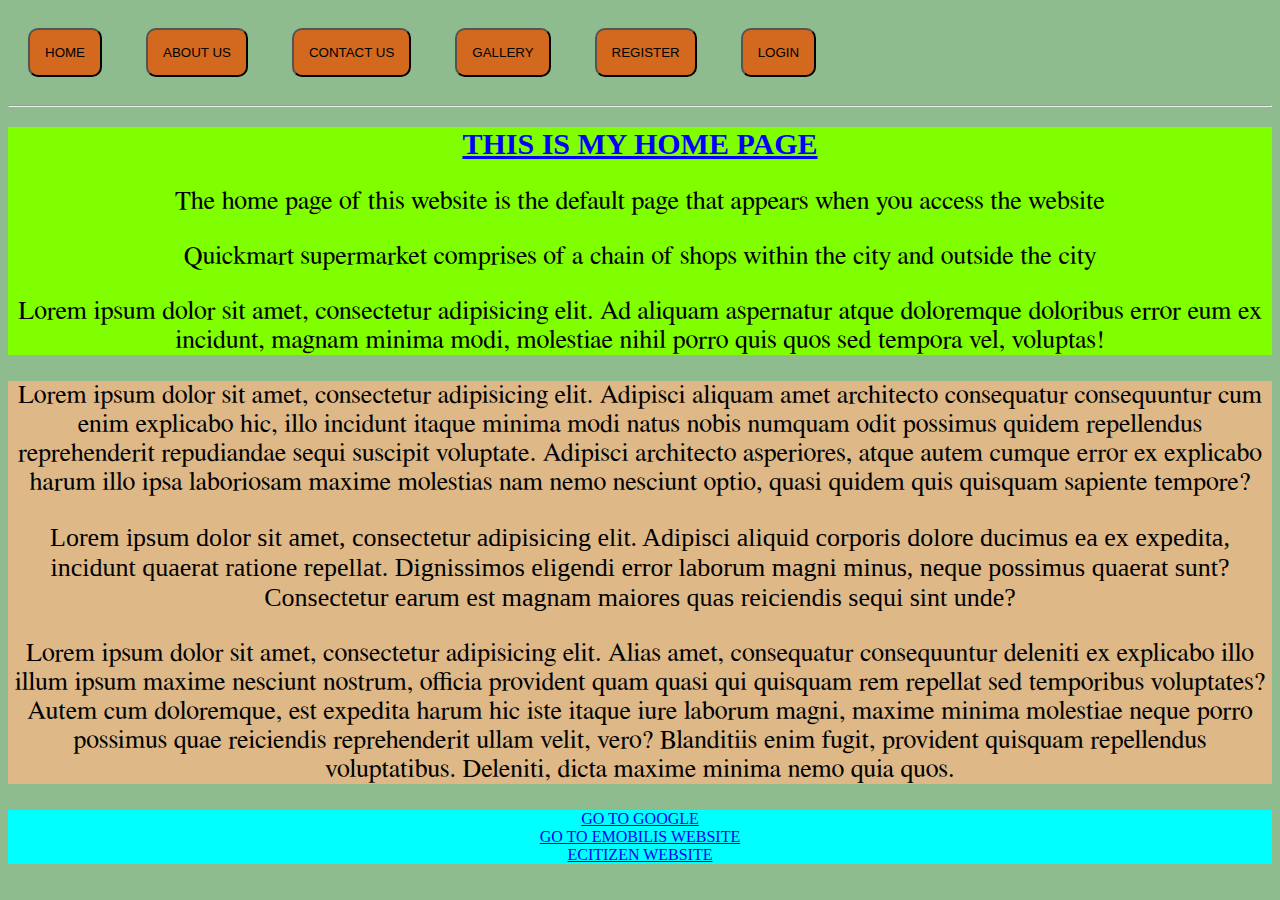
<file: index.html>
<!DOCTYPE html>
<html lang="en">
<head>
    <meta charset="UTF-8">
    <title>Home</title>
    <link rel="stylesheet" href="css/style.css">
</head>
<body style="background-color: darkseagreen">

<a href="#"><button style="background-color: chocolate; padding: 15px;margin: 20px; border-radius: 10px">HOME</button></a>
<a href="aboutus.html"><button style="background-color: chocolate; padding: 15px;margin: 20px; border-radius: 10px">ABOUT US</button></a>
<a href="contactus.html"><button style="background-color: chocolate; padding: 15px;margin: 20px; border-radius: 10px">CONTACT US</button></a>
<a href="gallery.html"><button style="background-color: chocolate; padding: 15px;margin: 20px; border-radius: 10px">GALLERY</button></a>
<a href="register.html"><button style="background-color: chocolate; padding: 15px;margin: 20px;border-radius: 10px">REGISTER</button></a>
<a href="login.html"><button style="background-color: chocolate; padding: 15px;margin: 20px;border-radius: 10px">LOGIN</button></a>
<hr>

<div id="moja">
<h1 class="head_one" style="text-align: center; font-size: 30px; font-family: Dialog;text-decoration: underline;color:blue">THIS IS MY HOME PAGE</h1>
<p id="para_one" style="text-align: center; font-family: FreeSerif;font-size: 26px;color: black">The home page of this website is the default page that appears when you access the website</p>
<p style="text-align: center; font-family: FreeSerif;font-size: 26px;color: black">Quickmart supermarket comprises of a chain of shops within the city and outside the city</p>
<p style="text-align: center; font-family: FreeSerif;font-size: 26px;color: black">Lorem ipsum dolor sit amet, consectetur adipisicing elit. Ad aliquam aspernatur atque doloremque
    doloribus error eum ex incidunt, magnam minima modi, molestiae nihil porro quis quos sed tempora vel, voluptas!</p>
</div>



<div id="mbili">
<p style="text-align: center; font-family: FreeSerif;font-size: 26px;color: black">Lorem ipsum dolor sit amet, consectetur adipisicing elit. Adipisci aliquam amet architecto consequatur consequuntur
    cum enim explicabo hic, illo incidunt itaque minima modi natus nobis numquam odit possimus quidem repellendus
    reprehenderit repudiandae sequi suscipit voluptate. Adipisci architecto asperiores, atque autem cumque error
    ex explicabo harum illo ipsa laboriosam maxime molestias nam nemo nesciunt optio, quasi quidem quis quisquam
    sapiente tempore?</p>
<p style="text-align: center; font-size: 26px;color: black;font-family: AnjaliOldLipi">Lorem ipsum dolor sit amet, consectetur adipisicing elit. Adipisci aliquid corporis dolore ducimus ea ex expedita,
    incidunt quaerat ratione repellat. Dignissimos eligendi error laborum magni minus, neque possimus quaerat sunt?
    Consectetur earum est magnam maiores quas reiciendis sequi sint unde?</p>
<p style="text-align: center; font-family: FreeSerif;font-size: 26px;color: black">Lorem ipsum dolor sit amet, consectetur adipisicing elit. Alias amet, consequatur consequuntur deleniti ex
    explicabo illo illum ipsum maxime nesciunt nostrum, officia provident quam quasi qui quisquam rem repellat
    sed temporibus voluptates? Autem cum doloremque, est expedita harum hic iste itaque iure laborum magni,
    maxime minima molestiae neque porro possimus quae reiciendis reprehenderit ullam velit, vero? Blanditiis
    enim fugit, provident quisquam repellendus voluptatibus. Deleniti, dicta maxime minima nemo quia quos.</p>
</div>


<div id="tatu">
<a href="https://google.com" class="google">GO TO GOOGLE</a> <br>
<a href="https://emobilis.ac.ke" id="emobilis">GO TO EMOBILIS WEBSITE</a> <br>
<a href="https://ecitizen.go.ke" class="ecitizen">ECITIZEN WEBSITE</a> <br>
</div>











</body>
</html>
</file>
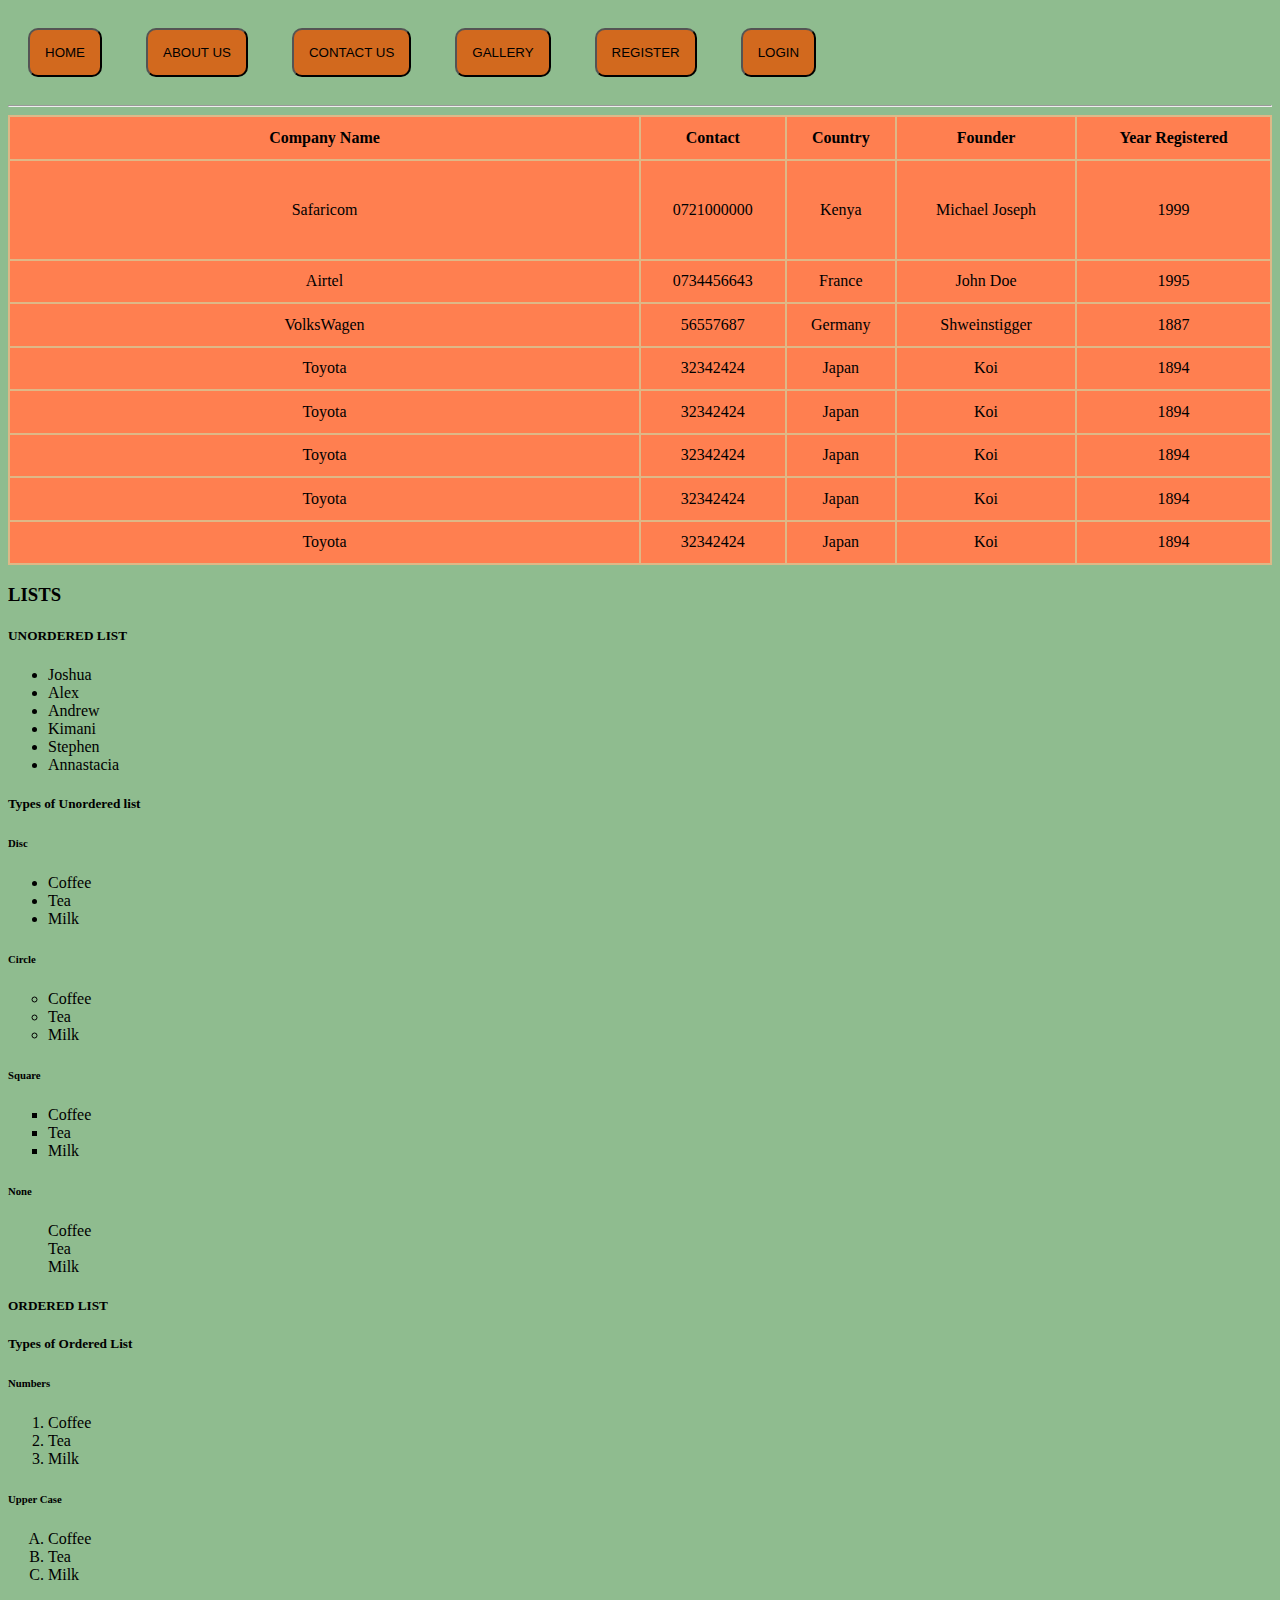
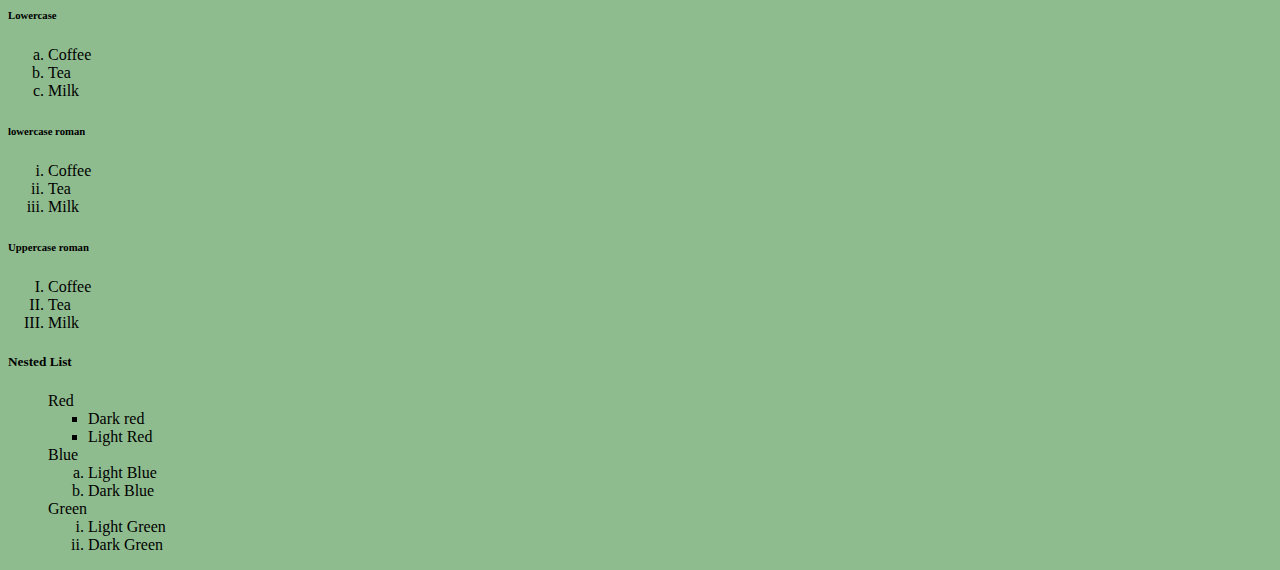
<file: aboutus.html>
<!DOCTYPE html>
<html lang="en">
<head>
    <meta charset="UTF-8">
    <title>ABOUT US</title>
    <link rel="stylesheet" href="css/style.css">
</head>
<body style="background-color: darkseagreen">
<a href="index.html"><button style="background-color: chocolate; padding: 15px;margin: 20px; border-radius: 10px">HOME</button></a>
<a href="#"><button style="background-color: chocolate; padding: 15px;margin: 20px; border-radius: 10px">ABOUT US</button></a>
<a href="contactus.html"><button style="background-color: chocolate; padding: 15px;margin: 20px; border-radius: 10px">CONTACT US</button></a>
<a href="gallery.html"><button style="background-color: chocolate; padding: 15px;margin: 20px; border-radius: 10px">GALLERY</button></a>
<a href="register.html"><button style="background-color: chocolate; padding: 15px;margin: 20px;border-radius: 10px">REGISTER</button></a>
<a href="login.html"><button style="background-color: chocolate; padding: 15px;margin: 20px;border-radius: 10px">LOGIN</button></a>
<hr>

<table style="width: 100%; height: 50vh">
    <tr>
        <th style="width: 50%">Company Name</th>
        <th>Contact</th>
        <th>Country</th>
        <th>Founder</th>
        <th>Year Registered</th>
    </tr>
    <tr style="height: 100px">
        <td>Safaricom</td>
        <td>0721000000</td>
        <td>Kenya</td>
        <td>Michael Joseph</td>
        <td>1999</td>
    </tr>
    <tr>
        <td>Airtel</td>
        <td>0734456643</td>
        <td>France</td>
        <td>John Doe</td>
        <td>1995</td>
    </tr>
    <tr>
        <td>VolksWagen</td>
        <td>56557687</td>
        <td>Germany</td>
        <td>Shweinstigger</td>
        <td>1887</td>
    </tr>
    <tr>
        <td>Toyota</td>
        <td>32342424</td>
        <td>Japan</td>
        <td>Koi</td>
        <td>1894</td>
    </tr>
     <tr>
        <td>Toyota</td>
        <td>32342424</td>
        <td>Japan</td>
        <td>Koi</td>
        <td>1894</td>
    </tr>
     <tr>
        <td>Toyota</td>
        <td>32342424</td>
        <td>Japan</td>
        <td>Koi</td>
        <td>1894</td>
    </tr>
     <tr>
        <td>Toyota</td>
        <td>32342424</td>
        <td>Japan</td>
        <td>Koi</td>
        <td>1894</td>
    </tr>
     <tr>
        <td>Toyota</td>
        <td>32342424</td>
        <td>Japan</td>
        <td>Koi</td>
        <td>1894</td>
    </tr>
</table>

<!--create a three column table with six rows and ensure it has the necessary stylings-->

<h3>LISTS</h3>
<h5>UNORDERED LIST</h5>
<ul>
    <li>Joshua</li>
    <li>Alex</li>
    <li>Andrew</li>
    <li>Kimani</li>
    <li>Stephen</li>
    <li>Annastacia</li>
</ul>
<h5>Types of Unordered list</h5>
<h6>Disc</h6>
<ul style="list-style-type: disc">
    <li>Coffee</li>
    <li>Tea</li>
    <li>Milk</li>
</ul>
<h6>Circle</h6>
<ul style="list-style-type: circle">
    <li>Coffee</li>
    <li>Tea</li>
    <li>Milk</li>
</ul>
<h6>Square</h6>
<ul style="list-style-type: square">
    <li>Coffee</li>
    <li>Tea</li>
    <li>Milk</li>
</ul>
<h6>None</h6>
<ul style="list-style-type: none">
    <li>Coffee</li>
    <li>Tea</li>
    <li>Milk</li>
</ul>
<h5>ORDERED LIST</h5>
<h5>Types of Ordered List</h5>
<h6>Numbers</h6>
<ol type="1">
    <li>Coffee</li>
    <li>Tea</li>
    <li>Milk</li>
</ol>
<h6>Upper Case</h6>
<ol type="A">
    <li>Coffee</li>
    <li>Tea</li>
    <li>Milk</li>
</ol>
<h6>Lowercase</h6>
<ol type="a">
    <li>Coffee</li>
    <li>Tea</li>
    <li>Milk</li>
</ol>
<h6>lowercase roman</h6>
<ol type="i">
    <li>Coffee</li>
    <li>Tea</li>
    <li>Milk</li>
</ol>
<h6>Uppercase roman</h6>
<ol type="I">
    <li>Coffee</li>
    <li>Tea</li>
    <li>Milk</li>
</ol>
<h5>Nested List</h5>
<ul style="list-style-type: none">
    <li>Red
    <ul style="list-style-type: square">
        <li>Dark red</li>
        <li>Light Red</li>
    </ul>
    </li>
    <li>Blue
    <ol type="a">
        <li>Light Blue</li>
        <li>Dark Blue</li>
    </ol>
    </li>
    <li>Green
    <ol type="i">
        <li>Light Green</li>
        <li>Dark Green</li>
    </ol>
    </li>
</ul>

<!--create a three layered nested list of shopping items-->




</body>
</html>
</file>
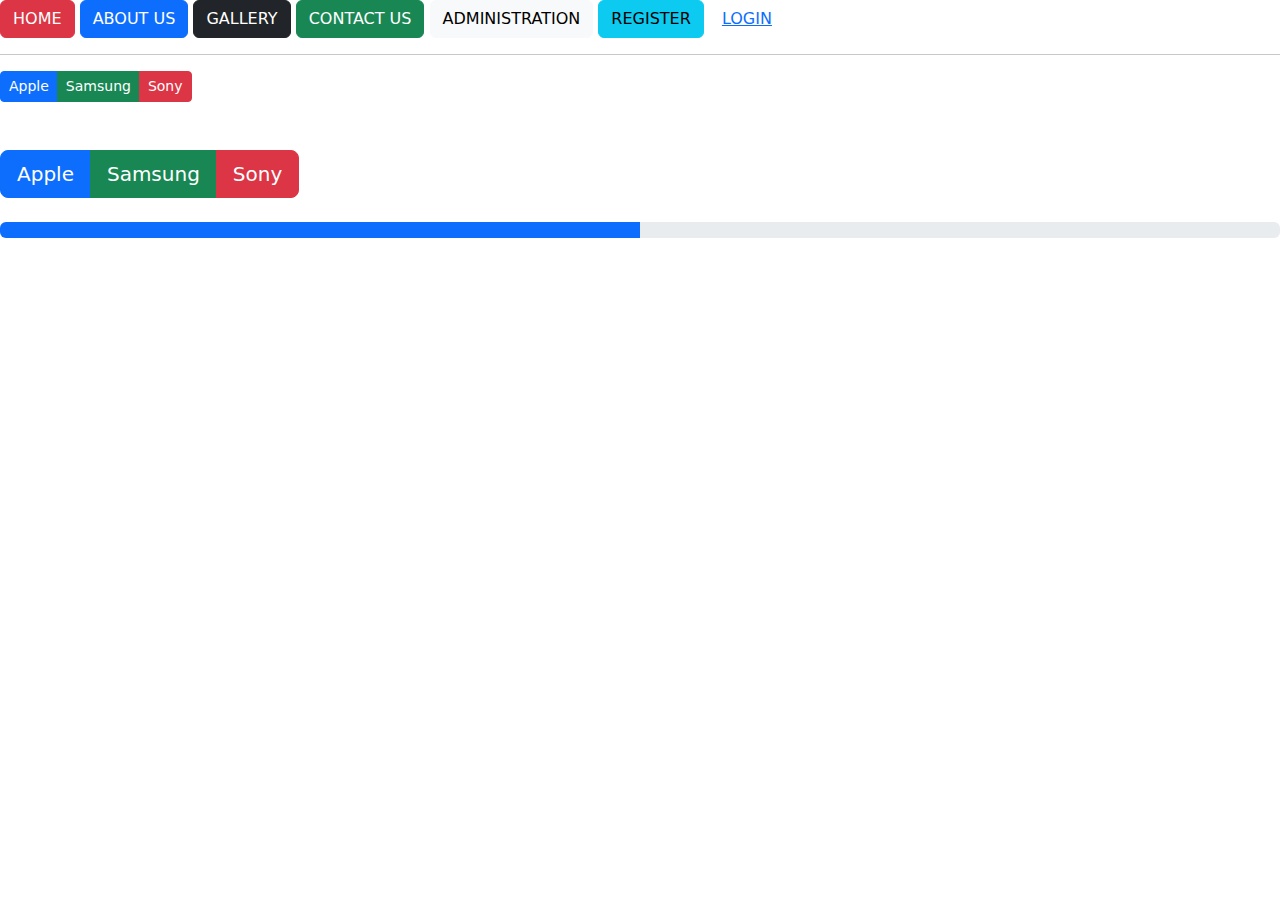
<file: bootstrap.html>
<!DOCTYPE html>
<html lang="en">
<head>
    <meta charset="UTF-8">
    <title>Bootstrap</title>
    <link rel="stylesheet" href="css/bootstrap/css/bootstrap.min.css">

</head>
<body>
<button class="btn btn-danger">HOME</button>
<button class="btn btn-primary">ABOUT US</button>
<button class="btn btn-dark">GALLERY</button>
<button class="btn btn-success">CONTACT US</button>
<button class="btn btn-light">ADMINISTRATION</button>
<button class="btn btn-info">REGISTER</button>
<button class="btn btn-link">LOGIN</button>
<hr>

<div class="btn-group btn-group-sm">
  <button type="button" class="btn btn-primary">Apple</button>
  <button type="button" class="btn btn-success">Samsung</button>
  <button type="button" class="btn btn-danger">Sony</button>
</div>
<br><br><br>
<div class="btn-group btn-group-lg">
  <button type="button" class="btn btn-primary">Apple</button>
  <button type="button" class="btn btn-success">Samsung</button>
  <button type="button" class="btn btn-danger">Sony</button>
</div>
<br><br>
<div class="progress">
  <div class="progress-bar" style="width:50%"></div>
</div>







<script src="css/bootstrap/js/bootstrap.min.js"></script>
</body>
</html>
</file>
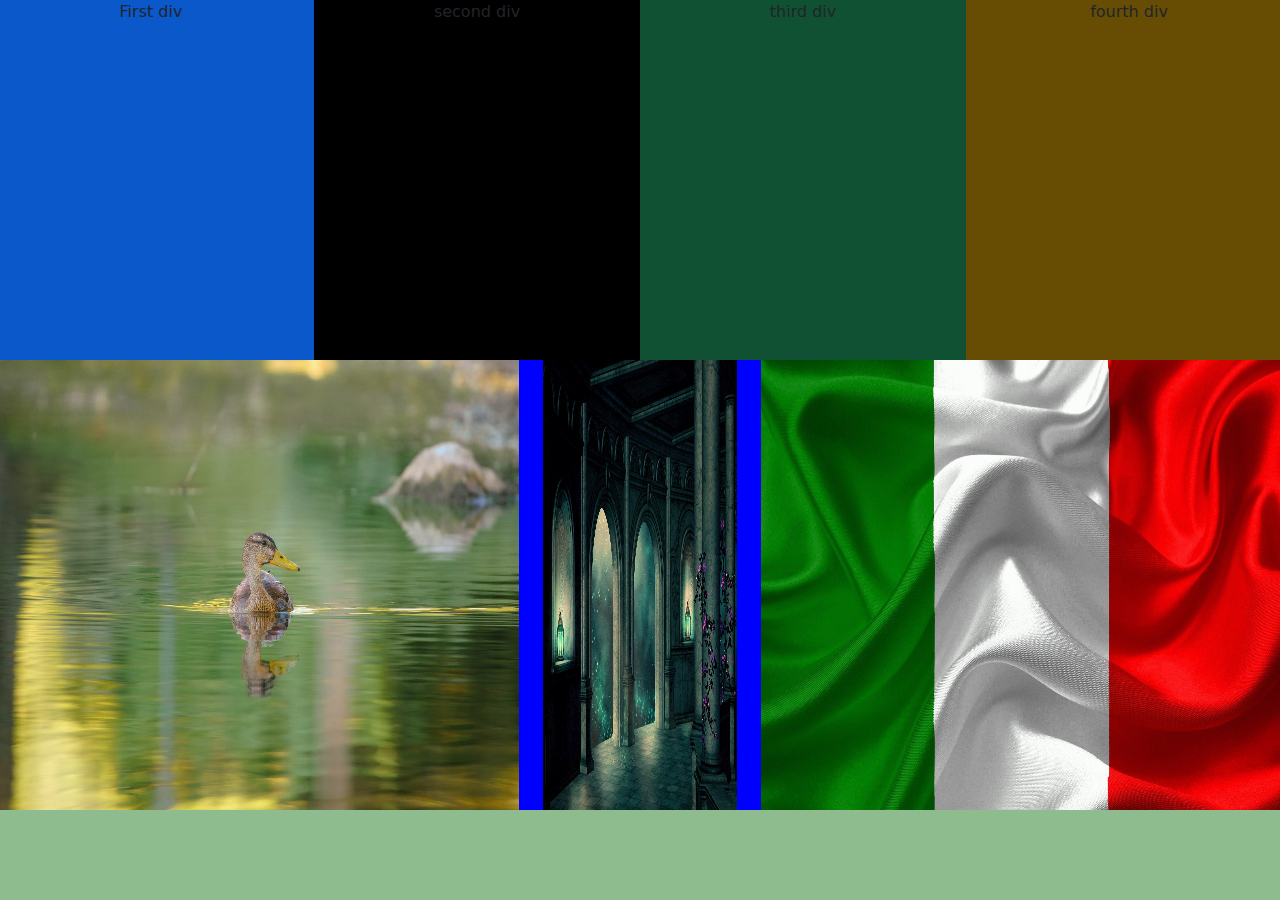
<file: bootstrap_grid.html>
<!DOCTYPE html>
<html lang="en">
<head>
    <meta charset="UTF-8">
    <title>Bootstrap</title>
    <link rel="stylesheet" href="css/bootstrap/css/bootstrap.min.css">
    <link rel="stylesheet" href="css/style.css">
</head>
<body>

<div class="row">
    <div class="col-md-1 col-sm-5 col-3 col-lg-3 col-xl-3 col-xxl-3 a">
        <p>First div</p>
    </div>
    <div class="col-md-5 col-sm-1 col-3 col-lg-3 col-xl-3 col-xxl-3 b">
        <p>second div</p>
    </div>
    <div class="col-md-1 col-sm-1 col-3 col-lg-3 col-xl-3 col-xxl-3 c">
        <p>third div</p>
    </div>
    <div class="col-md-5 col-sm-5 col-3 col-lg-3 col-xl-3 col-xxl-3 d">
        <p>fourth div</p>
    </div>

</div>

<div class="row">
    <div class="col-md-5 col-sm-4 col-4">
        <img class="img_one" src="resources/images/duck.jpg" alt="Duck">
    </div>
    <div class="col-md-2 col-sm-4 col-4">
        <img class="img_one" src="resources/images/palace.jpg" alt="Palace">
    </div>
    <div class="col-md-5 col-sm-4 col-4">
        <img class="img_one" src="resources/images/italy.jpg" alt="Italy">
    </div>


</div>













<script src="css/bootstrap/js/bootstrap.min.js"></script>
</body>
</html>
</file>
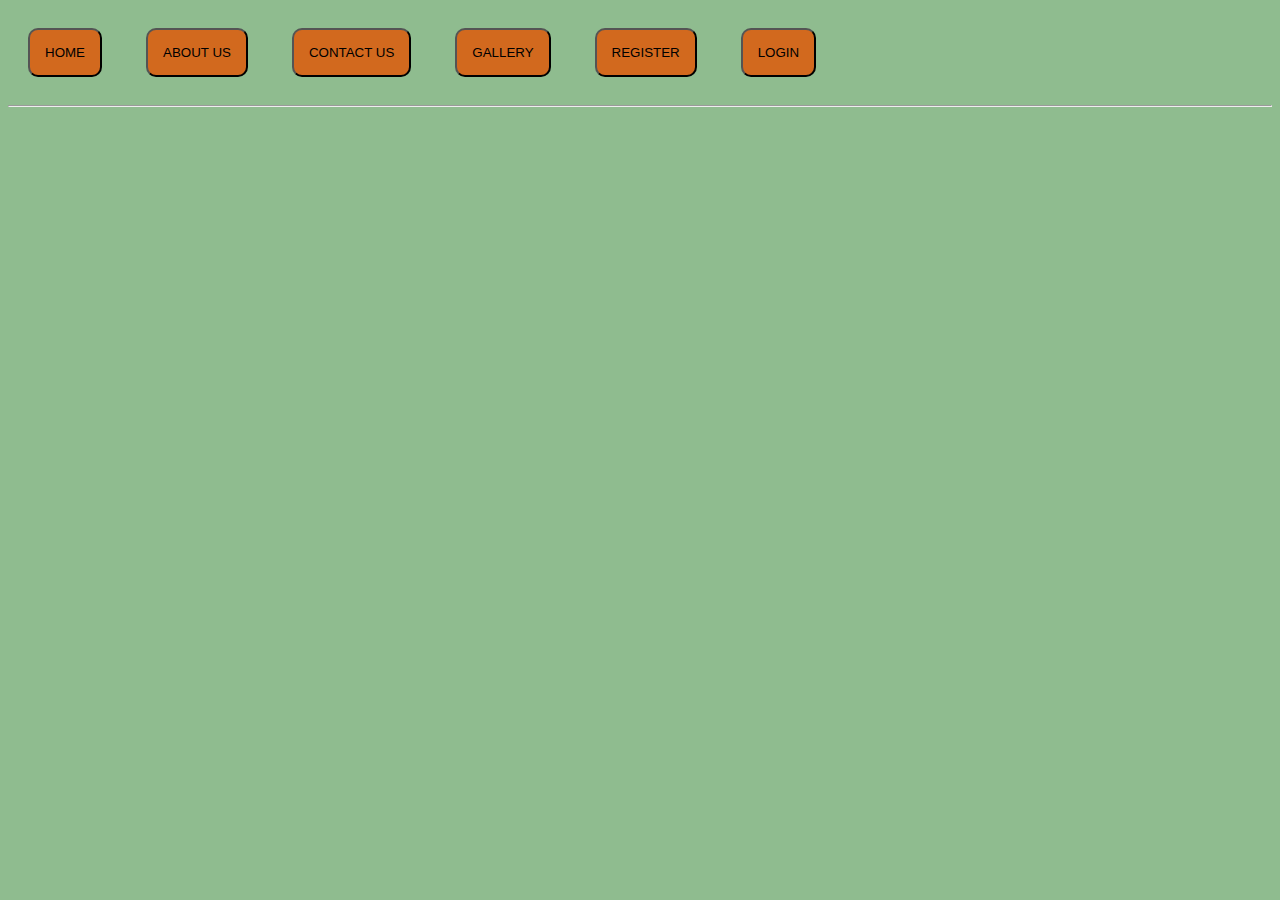
<file: contactus.html>
<!DOCTYPE html>
<html lang="en">
<head>
    <meta charset="UTF-8">
    <title>CONTACT US</title>
</head>
<body style="background-color: darkseagreen">

<a href="index.html"><button style="background-color: chocolate; padding: 15px;margin: 20px; border-radius: 10px">HOME</button></a>
<a href="aboutus.html"><button style="background-color: chocolate; padding: 15px;margin: 20px; border-radius: 10px">ABOUT US</button></a>
<a href="#"><button style="background-color: chocolate; padding: 15px;margin: 20px; border-radius: 10px">CONTACT US</button></a>
<a href="gallery.html"><button style="background-color: chocolate; padding: 15px;margin: 20px; border-radius: 10px">GALLERY</button></a>
<a href="register.html"><button style="background-color: chocolate; padding: 15px;margin: 20px;border-radius: 10px">REGISTER</button></a>
<a href="login.html"><button style="background-color: chocolate; padding: 15px;margin: 20px;border-radius: 10px">LOGIN</button></a>
<hr>


<iframe src="https://www.google.com/maps/embed?pb=!1m18!1m12!1m3!1d3988.846218196047!2d36.
798149776467675!3d-1.264811598723148!2m3!1f0!2f0!3f0!3m2!1i1024!2i768!4f13.1!3m3!1m2!1s0x182f1741d
28f6777%3A0xc89ebb559b0da912!2seMobilis%20Technology%20Training%20Institute!5e0!3m2!1sen!2ske!4v17
17692688772!5m2!1sen!2ske" width="600" height="450" style="border:0;" allowfullscreen="" loading="lazy"
        referrerpolicy="no-referrer-when-downgrade"></iframe>






</body>
</html>
</file>
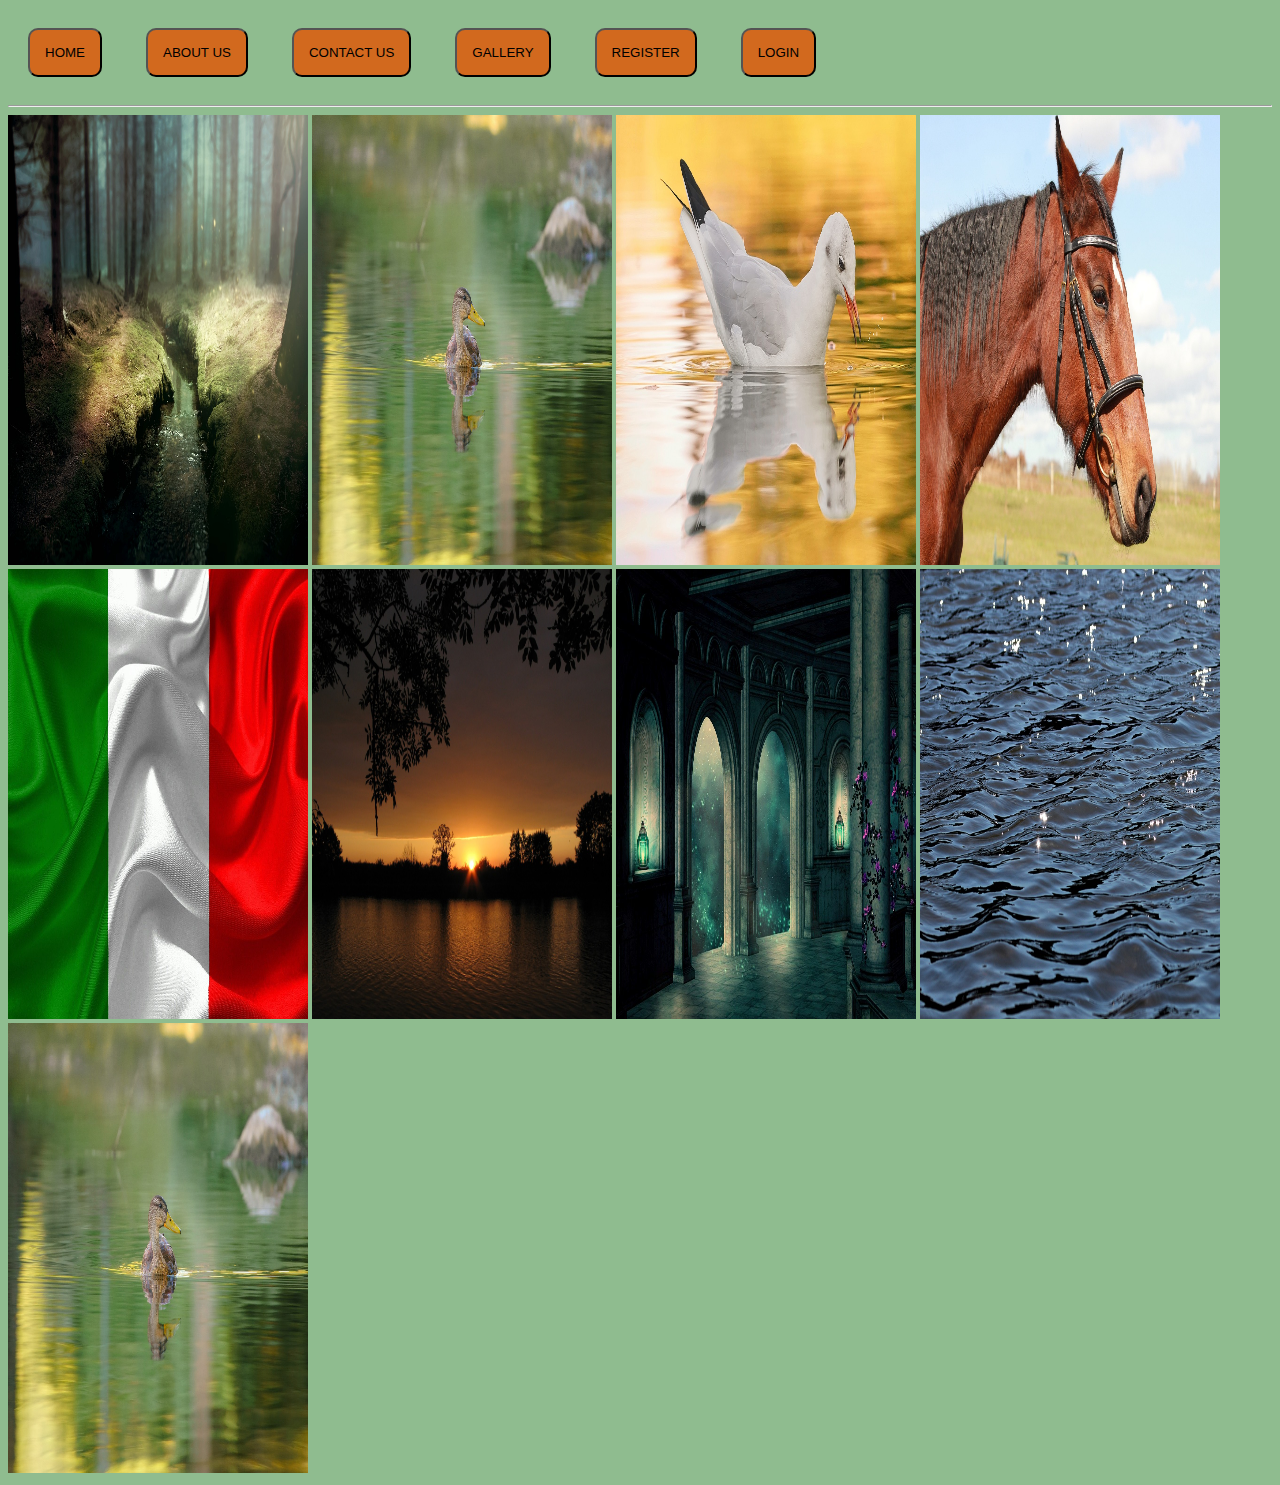
<file: gallery.html>
<!DOCTYPE html>
<html lang="en">
<head>
    <meta charset="UTF-8">
    <title>GALLERY</title>

    <style>

        body{
            background-color: darkseagreen;
        }


        img{
            width: 300px;
            height: 50vh;
        }


    </style>

</head>
<body>
<a href="index.html"><button style="background-color: chocolate; padding: 15px;margin: 20px; border-radius: 10px">HOME</button></a>
<a href="aboutus.html"><button style="background-color: chocolate; padding: 15px;margin: 20px; border-radius: 10px">ABOUT US</button></a>
<a href="contactus.html"><button style="background-color: chocolate; padding: 15px;margin: 20px; border-radius: 10px">CONTACT US</button></a>
<a href="#"><button style="background-color: chocolate; padding: 15px;margin: 20px; border-radius: 10px">GALLERY</button></a>
<a href="register.html"><button style="background-color: chocolate; padding: 15px;margin: 20px;border-radius: 10px">REGISTER</button></a>
<a href="login.html"><button style="background-color: chocolate; padding: 15px;margin: 20px;border-radius: 10px">LOGIN</button></a>
<hr>

<img src="resources/images/background-image.jpg" alt="Background Image">
<img src="resources/images/duck.jpg" alt="Duck">
<img src="resources/images/gull.jpg" alt="Gull">
<img src="resources/images/horse.jpg" alt="Horse">
<img src="resources/images/italy.jpg" alt="Italy">
<img src="resources/images/nature.jpg" alt="Nature">
<img src="resources/images/palace.jpg" alt="Palace">
<img src="resources/images/waters.jpg" alt="Waters">
<img src="resources/images/duck.jpg" alt="Duck2">







</body>
</html>
</file>
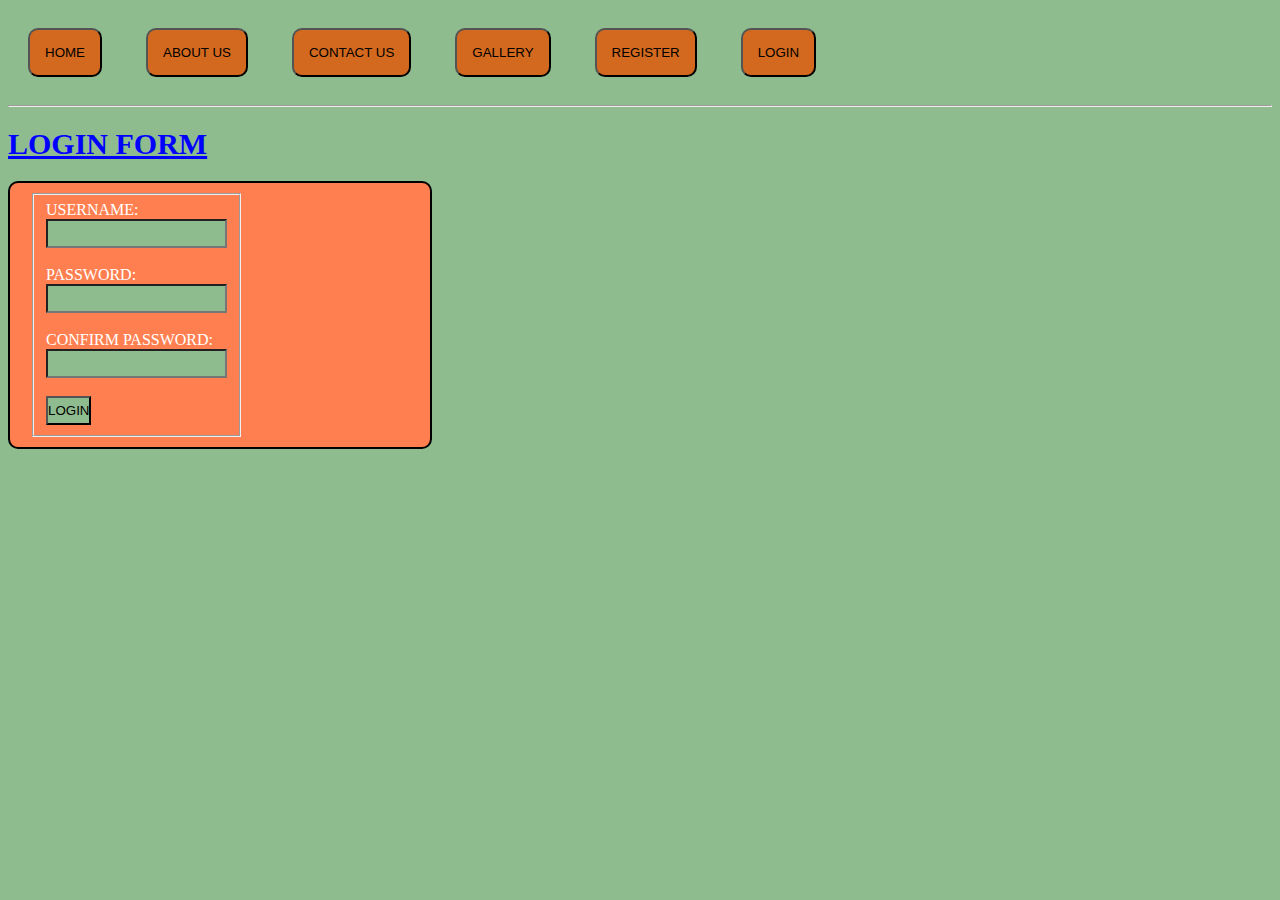
<file: login.html>
<!DOCTYPE html>
<html lang="en">
<head>
    <meta charset="UTF-8">
    <title>LOGIN</title>
    <link rel="stylesheet" href="css/style.css">
    <style>


    </style>
</head>
<body style="background-color: darkseagreen">
<a href="index.html"><button>HOME</button></a>
<a href="aboutus.html"><button>ABOUT US</button></a>
<a href="contactus.html"><button>CONTACT US</button></a>
<a href="gallery.html"><button>GALLERY</button></a>
<a href="register.html"><button>REGISTER</button></a>
<a href="#"><button>LOGIN</button></a>
<hr>
<h1>LOGIN FORM</h1>

<!--username-->
<!--password-->
<!--confirm password-->
<!--login button-->
<form action="">
    <fieldset style="width: 150px">
        <label>USERNAME:</label><br>
        <input type="text"><br><br>

        <label>PASSWORD:</label><br>
        <input type="text"><br><br>

        <label>CONFIRM PASSWORD:</label><br>
        <input type="text"><br><br>

        <input type="submit" value="LOGIN">
    </fieldset>
</form>









</body>
</html>
</file>
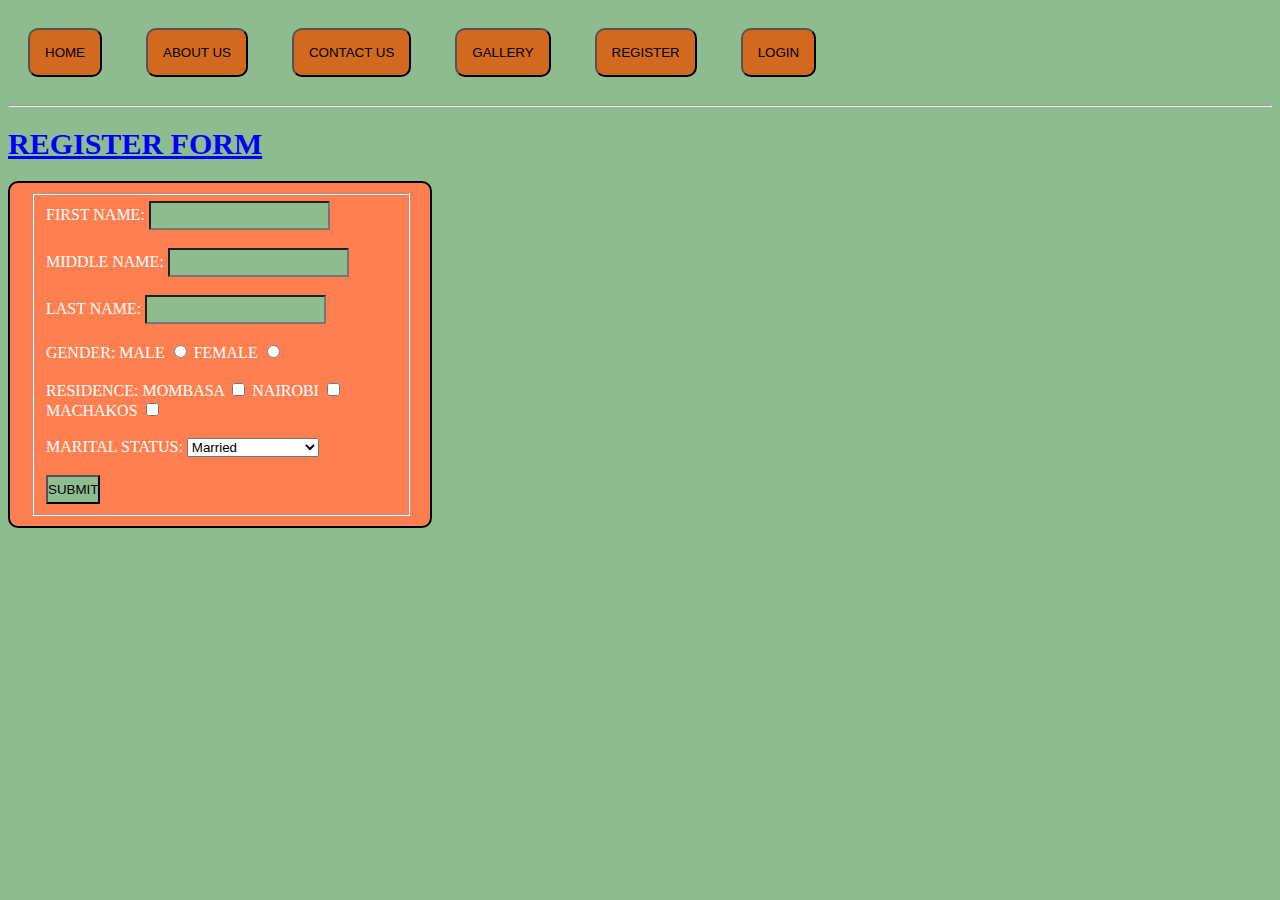
<file: register.html>
<!DOCTYPE html>
<html lang="en">
<head>
    <meta charset="UTF-8">
    <title>REGISTER</title>
    <link rel="stylesheet" href="css/style.css">
    <style>



    </style>
</head>
<body>
<a href="index.html"><button>HOME</button></a>
<a href="aboutus.html"><button>ABOUT US</button></a>
<a href="contactus.html"><button>CONTACT US</button></a>
<a href="gallery.html"><button>GALLERY</button></a>
<a href="#"><button>REGISTER</button></a>
<a href="login.html"><button>LOGIN</button></a>
<hr>
<h1>REGISTER FORM</h1>

<form action="">
    <fieldset style="width: 350px">
    <label>FIRST NAME:</label>
    <input type="text"> <br><br>
    
    <label>MIDDLE NAME:</label>
    <input type="text"><br><br>

    <label>LAST NAME:</label>
    <input type="text"><br><br>

    <label>GENDER:</label>
    <label>MALE</label>
    <input type="radio" id="male" name="gender" value="male">
    <label>FEMALE</label>
    <input type="radio" id="female" name="gender" value="female"><br><br>

    <label>RESIDENCE: </label>
    <label>MOMBASA</label>
    <input type="checkbox" id="residence1" name="residence1" value="mombasa">
    <label>NAIROBI</label>
    <input type="checkbox" id="residence2" name="residence2" value="nairobi">
    <label>MACHAKOS</label>
    <input type="checkbox" id="residence3" name="residence3" value="machakos"><br><br>

    <label>MARITAL STATUS:</label>
    <select name="marital_status" id="marital_status">
        <option value="married">Married</option>
        <option value="single">Single</option>
        <option value="divorced">Divorced</option>
        <option value="complicated">Complicated</option>
        <option value="open_relationship">Open Relationship</option>

    </select><br><br>

    <input type="submit" value="SUBMIT">
    
    
    </fieldset>
</form>













</body>
</html>
</file>
<file: css/style.css>
/*Login Styling*/
        form{
            background-color: coral;
            width: 210px;
            color: white;
            padding: 10px 20px;
        }
        input{
            text-decoration: none;
            background-color: darkseagreen;
            color: black;
            padding: 5px 0;
        }
        button{
            background-color: chocolate;
            padding: 15px;
            margin: 20px;
            border-radius: 10px
        }

        /*Register styling*/

    form{
            background-color: coral;
            width: 380px;
            border: 2px solid black;
            border-radius: 10px;
        }

        h1{
            color: blue;
            font-size: 30px;
            font-family: Dialog;
            font-weight: bold;
            text-align: left;
            text-decoration: underline;
        }
        body{
            background-color: darkseagreen;
        }
        button{
            background-color: chocolate;
            padding: 15px;
            margin: 20px;
            border-radius: 10px;
        }
        /*About Us styling*/
        table,th,td{
            border: 2px solid black;
            border-collapse: collapse;
        }
        th, td{
            background-color: coral;
            border-color: burlywood;
        }
        td{
            text-align: center;
        }
        table{
            border-spacing: 40px;
        }

        div{
            background-color: blue;
            text-align: center;
        }
        .one{
            background-color: darkcyan;
            height: 50vh;
        }
        .two{
            background-color: chartreuse;
        }
        .three{
            background-color: blueviolet;
        }
        #moja{
            background-color: chartreuse;
        }
        #mbili{
            background-color: burlywood;
        }
        #tatu{
            background-color: aqua;
        }

        .a{
            background-color: #0a58ca;
            height: 40vh;
        }
        .b{
            background-color: black;
            height: 40vh;
        }
        .c{
            background-color: #0f5132;
            height: 40vh;
        }
        .d{
            background-color: #664d03;
            height: 40vh;
        }
        .img_one{
            height: 50vh;
            width: 100%;
        }
</file>
